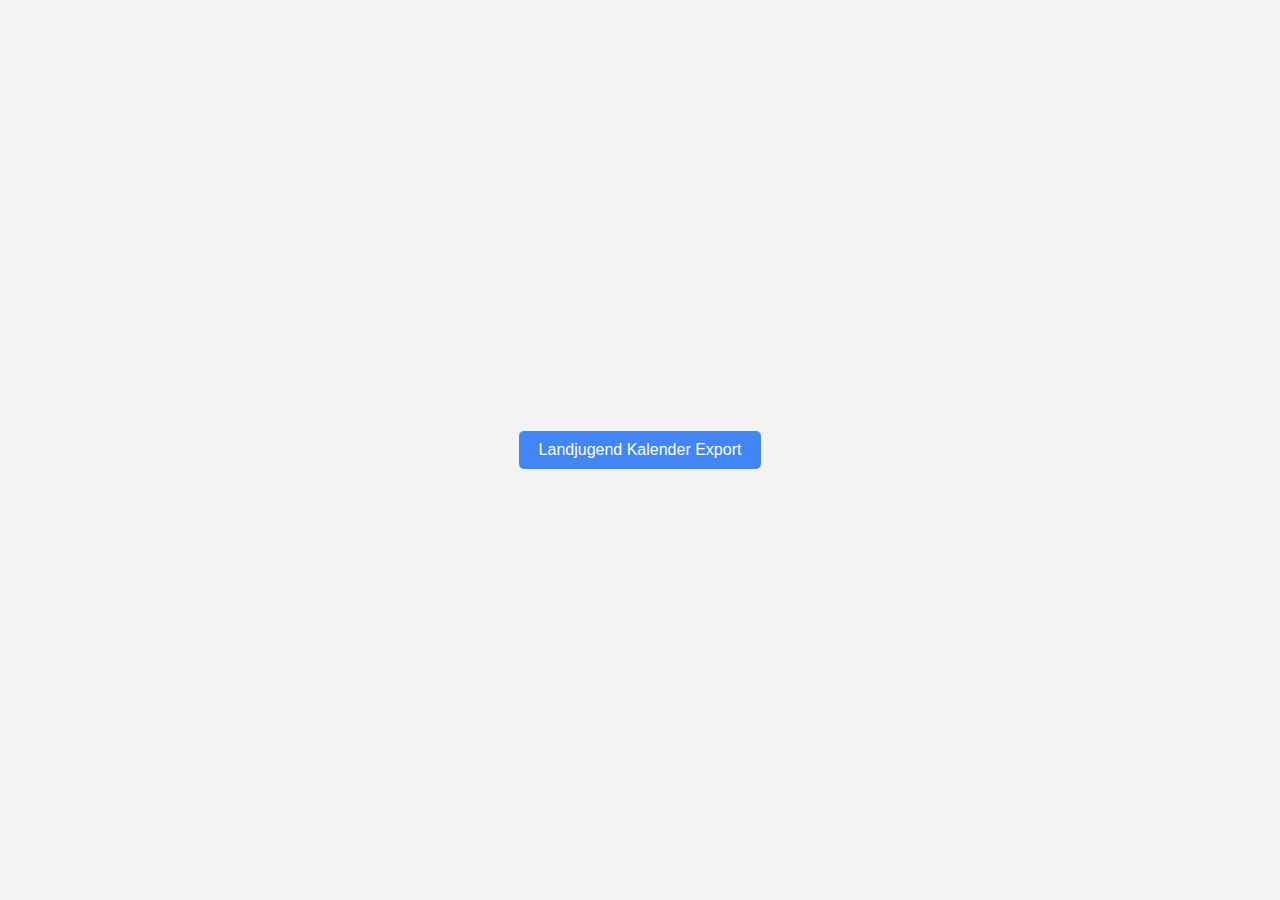
<file: index.html>
<!DOCTYPE html>
<html lang="en">
<head>
    <meta charset="UTF-8">
    <meta name="viewport" content="width=device-width, initial-scale=1.0">
    <title>Main Page</title>

    <!-- Linking to the external styles.css file -->
    <link rel="stylesheet" href="styles.css">
</head>
<body>

    <!-- A button that links to the subdirectory/index.html file -->
    <a href="lj_calendar/index.html">
        <button>Landjugend Kalender Export</button>
    </a>

</body>
</html>
</file>
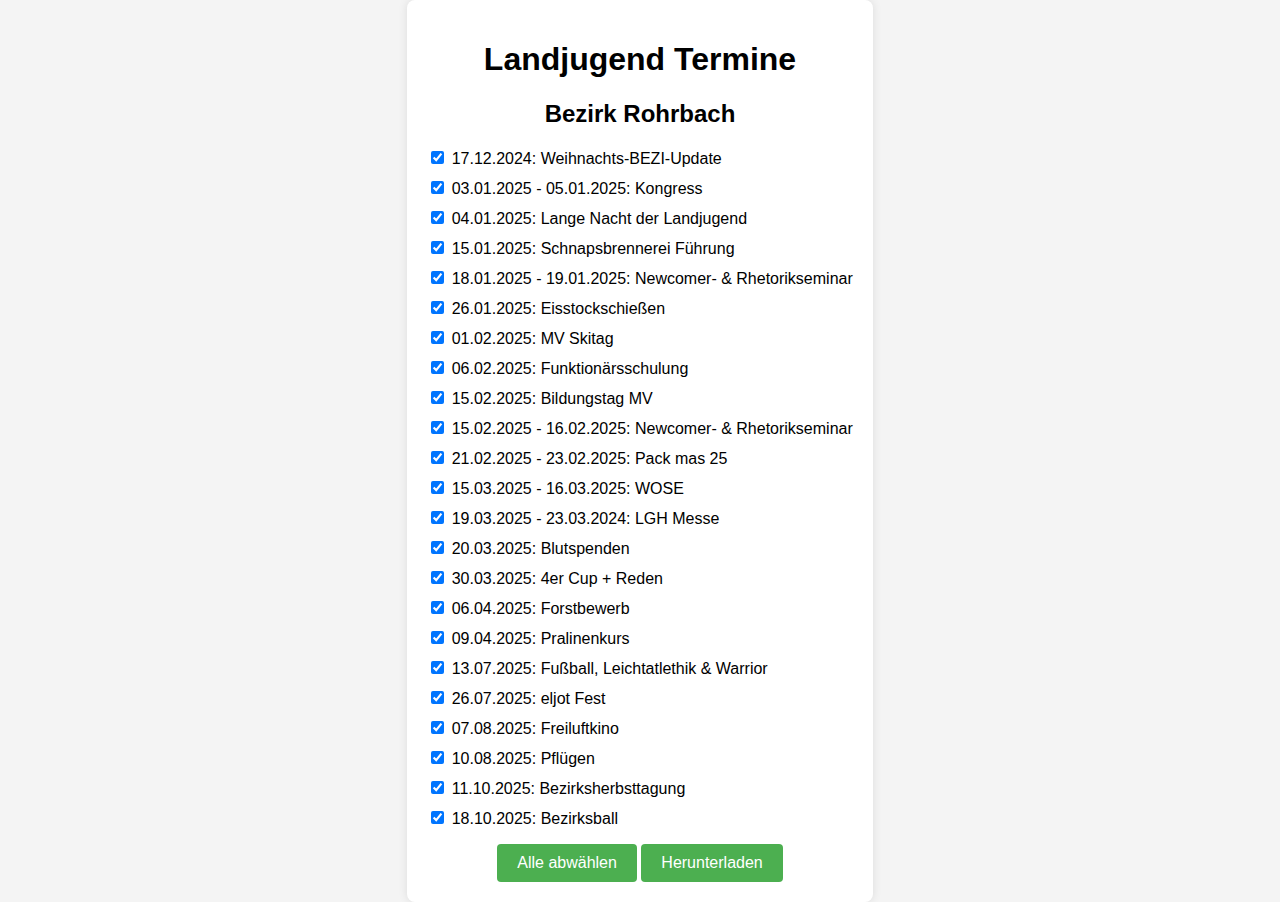
<file: lj_calendar/index.html>
<!DOCTYPE html>
<html lang="de">
<head>
  <meta charset="UTF-8">
  <meta name="viewport" content="width=device-width, initial-scale=1.0">
  <link rel="stylesheet" href="styles.css">
  <title>Termin-Exporter LJ Rohrbach</title>
</head>
<body>

  <div class="container">
    <h1>Landjugend Termine</h1>
    <h2>Bezirk Rohrbach</h2>
    <ul id="checklist"></ul>
    
    <div class="button-container">
      <button id="selectAllBtn">Alle abwählen</button>
      <button id="downloadBtn">Herunterladen</button>
    </div>
  </div>

  <script src="events.js"></script>
  <script src="script.js"></script>
</body>
</html>
</file>
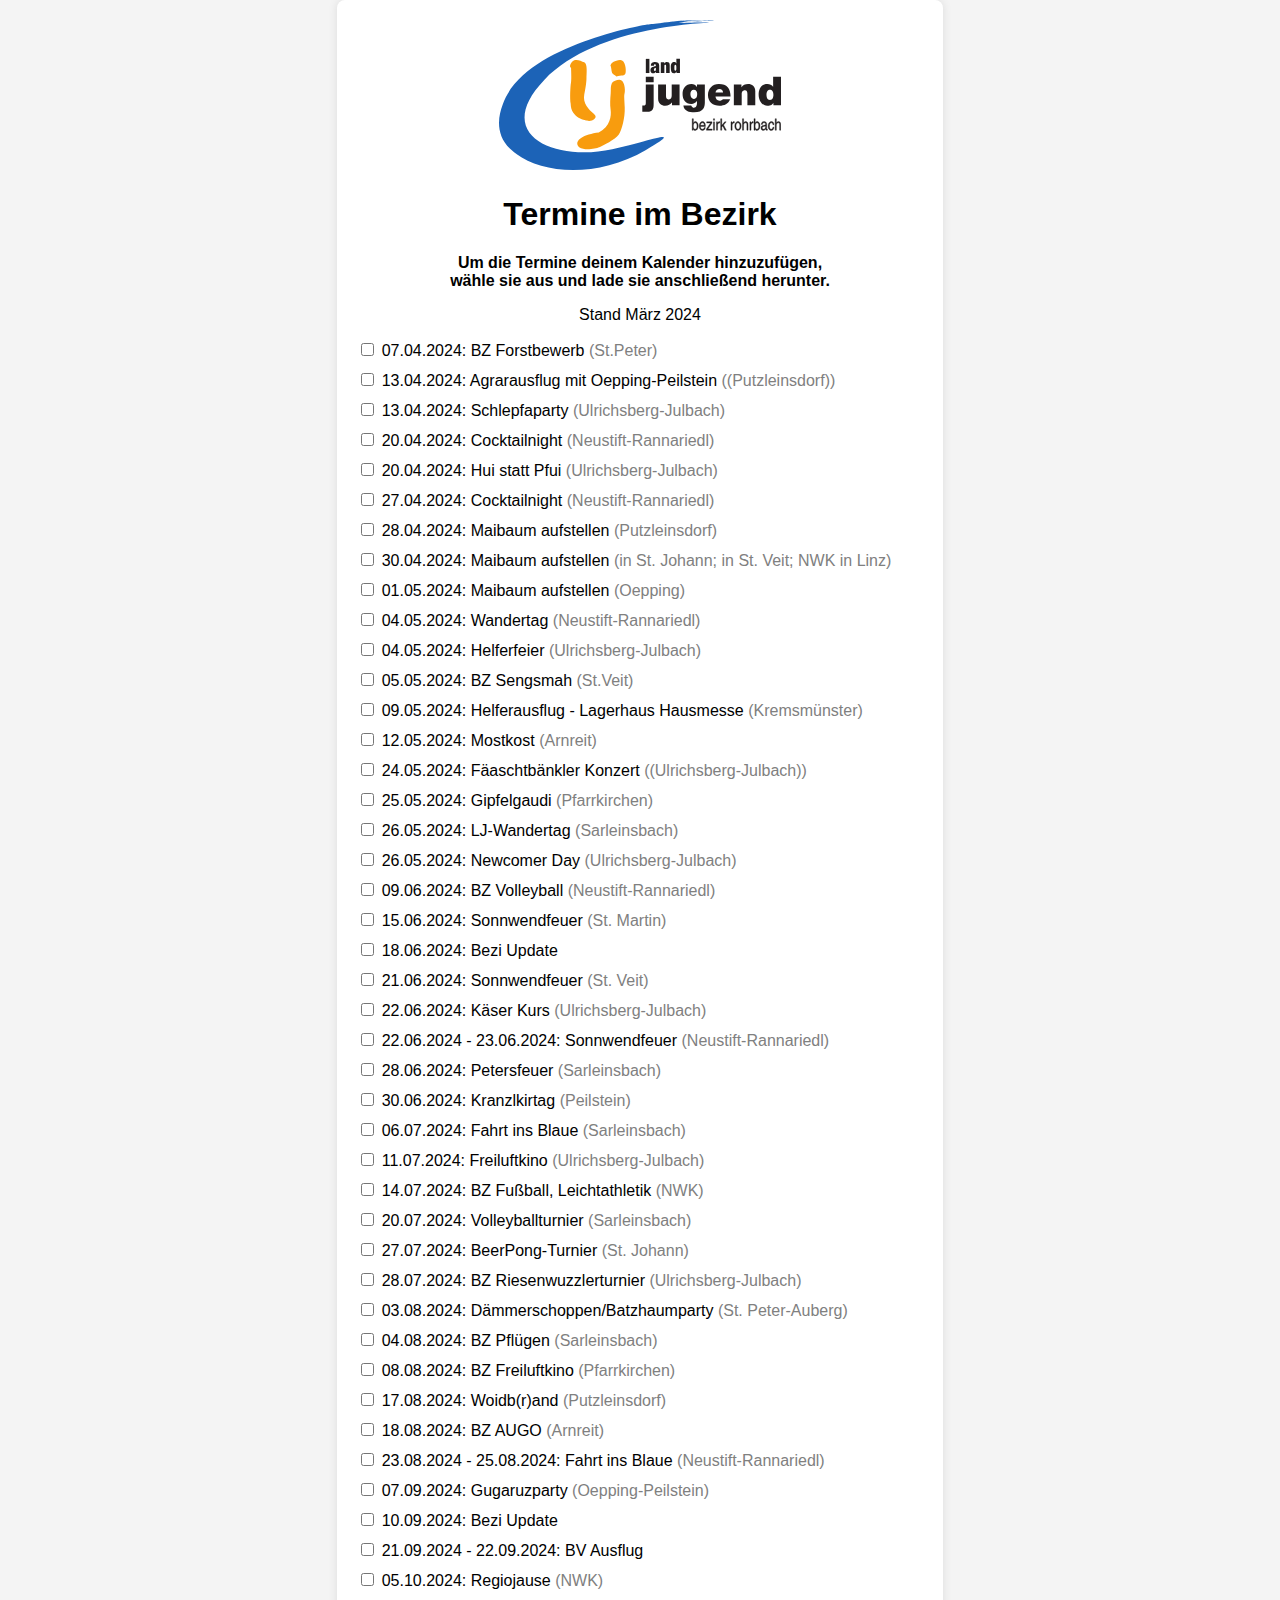
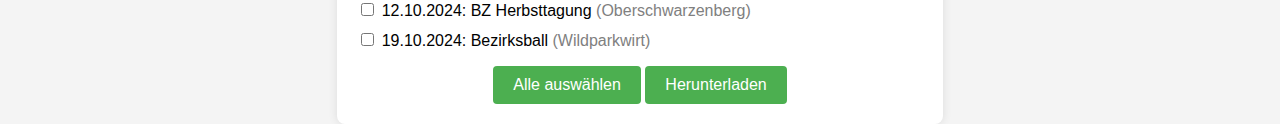
<file: lj_calendar_zeitung/index.html>
<!DOCTYPE html>
<html lang="de">
<head>
  <meta charset="UTF-8">
  <meta name="viewport" content="width=device-width, initial-scale=1.0">
  <link rel="stylesheet" href="styles.css">
  <title>Termin-Exporter LJ Rohrbach</title>
</head>
<body>

  <div class="container">
    <img src = "logo.svg" alt="Logo Landjugend Bezirk Rohrbach" width="50%"/>
    <h1>Termine im Bezirk</h1>
    <!-- <h2>LJ Rohrbach</h2> -->
    <strong>Um die Termine deinem Kalender hinzuzufügen,<br>wähle sie aus und lade sie anschließend herunter.</strong>
    <p>Stand März 2024</p>

    <ul id="checklist"></ul>
    
    <div class="button-container">
      <button id="selectAllBtn">Alle abwählen</button>
      <button id="downloadBtn">Herunterladen</button>
    </div>
  </div>

  <script src="events.js"></script>
  <script src="script.js"></script>
</body>
</html>
</file>
<file: styles.css>
body {
    font-family: 'Arial', sans-serif;
    background-color: #f4f4f4;
    margin: 0;
    padding: 0;
    display: flex;
    flex-direction: column;
    align-items: center;
    justify-content: center;
    height: 100vh;
}

h1 {
    color: #333;
}

button {
    background-color: #4285f4;
    color: #fff;
    font-size: 16px;
    padding: 10px 20px;
    border: none;
    cursor: pointer;
    border-radius: 5px;
    transition: background-color 0.3s ease;
}

button:hover {
    background-color: #3367d6;
}
</file>
<file: lj_calendar/styles.css>
body {
  font-family: Arial, sans-serif;
  margin: 0;
  padding: 0;
  display: flex;
  align-items: center;
  justify-content: center;
  min-height: 100vh;
  background-color: #f4f4f4;
}

.container {
  text-align: center; /* Align text to the left */
  background-color: #fff;
  padding: 20px;
  border-radius: 8px;
  box-shadow: 0 0 10px rgba(0, 0, 0, 0.1);
}

ul {
  list-style: none;
  padding: 0;
}

li {
  margin: 10px 0;
  text-align: left;
}

button {
  padding: 10px 20px;
  font-size: 16px;
  cursor: pointer;
  background-color: #4caf50;
  color: #fff;
  border: none;
  border-radius: 4px;
}
</file>
<file: lj_calendar_zeitung/styles.css>
body {
  font-family: Arial, sans-serif;
  margin: 0;
  padding: 0;
  display: flex;
  align-items: center;
  justify-content: center;
  min-height: 100vh;
  background-color: #f4f4f4;
}

.container {
  text-align: center; /* Align text to the left */
  background-color: #fff;
  padding: 20px;
  border-radius: 8px;
  box-shadow: 0 0 10px rgba(0, 0, 0, 0.1);
}

ul {
  list-style: none;
  padding: 0;
}

li {
  margin: 10px 0;
  text-align: left;
}

button {
  padding: 10px 20px;
  font-size: 16px;
  cursor: pointer;
  background-color: #4caf50;
  color: #fff;
  border: none;
  border-radius: 4px;
}
</file>
